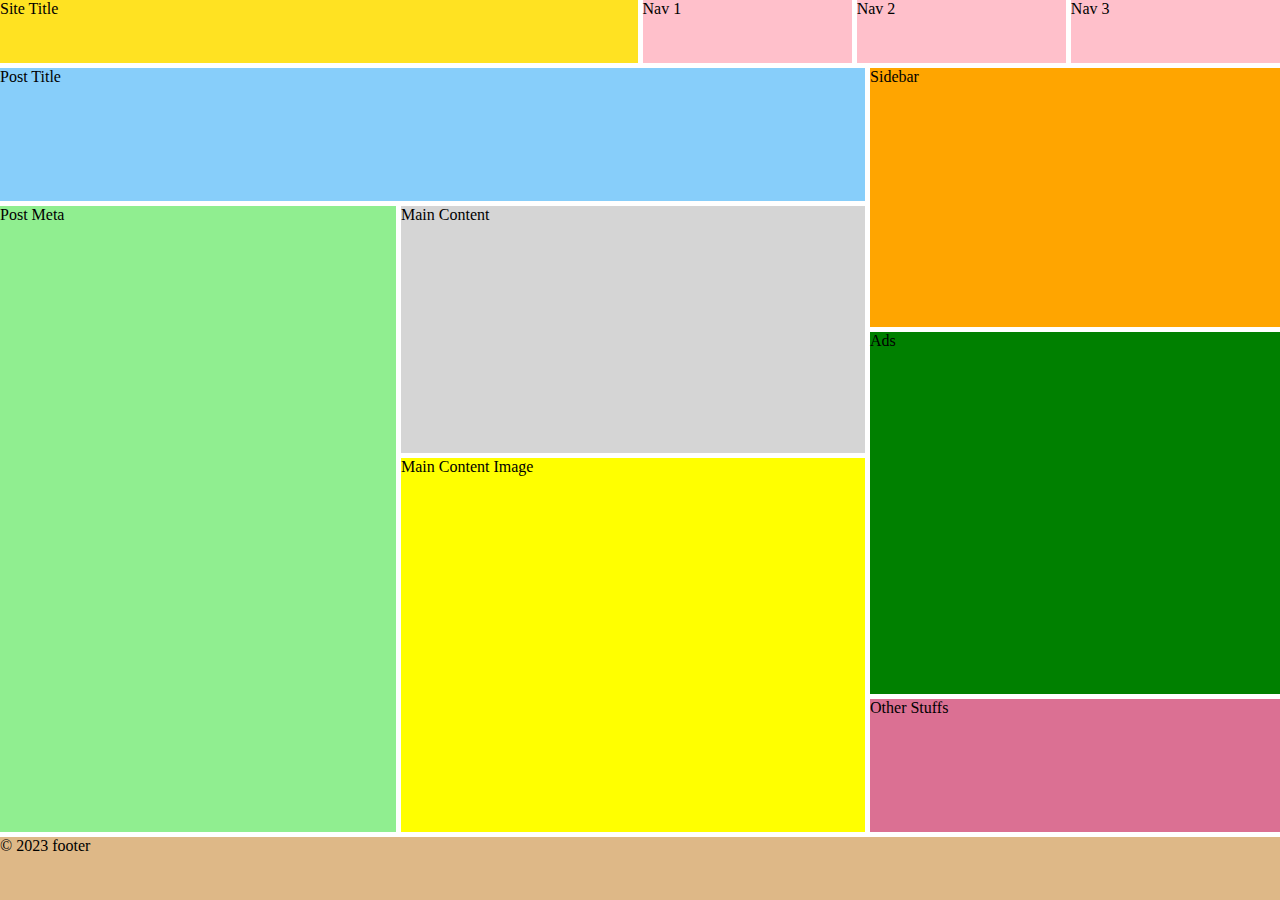
<file: css grid/index.html>
<!DOCTYPE html>
<html lang="en">
<head>
    <meta charset="UTF-8">
    <meta http-equiv="X-UA-Compatible" content="IE=edge">
    <meta name="viewport" content="width=device-width, initial-scale=1.0">
    <title>GRID</title>
    
    <link rel="stylesheet" href="style.css">
</head>
<body>
    <div class="container">
        <header>
            <div class="site-title">Site Title</div>
            <div class="navs">
                <div class="nav1">Nav 1</div>
                <div class="nav2">Nav 2</div>
                <div class="nav3">Nav 3</div>
            </div>
        </header>
        <main>
            <div class="post-title">Post Title</div>
            <div class="post-meta">Post Meta</div>
            <div class="main-content">Main Content</div>
            <div class="main-content-img">Main Content Image</div>
            <div class="sidebar">Sidebar</div>
            <div class="ads">Ads</div>
            <div class="other">Other Stuffs</div>
        </main>
        <footer>&copy; 2023 footer</footer>
    </div>
</body>
</html>
</file>
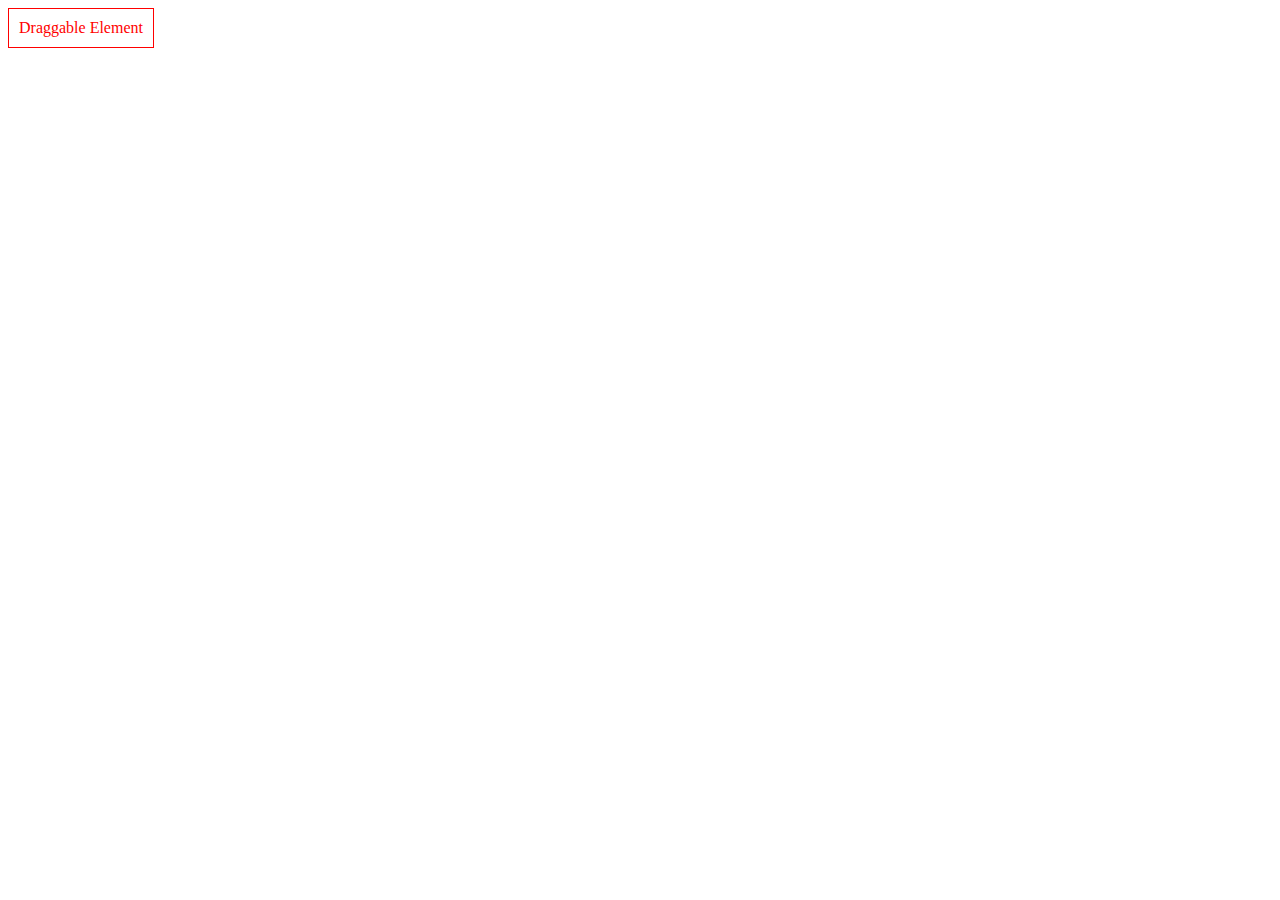
<file: js draggable/index.html>
<!DOCTYPE html>
<html lang="en">
<head>
    <meta charset="UTF-8">
    <meta http-equiv="X-UA-Compatible" content="IE=edge">
    <meta name="viewport" content="width=4, initial-scale=1.0">
    <title>Draggable</title>
</head>
<body>
    <div id="draggable" style="border: 1px solid red; position: absolute; padding: 10px; color: red; cursor: move;">Draggable Element</div>

    <script src="script.js"></script>
</body>
</html>
</file>
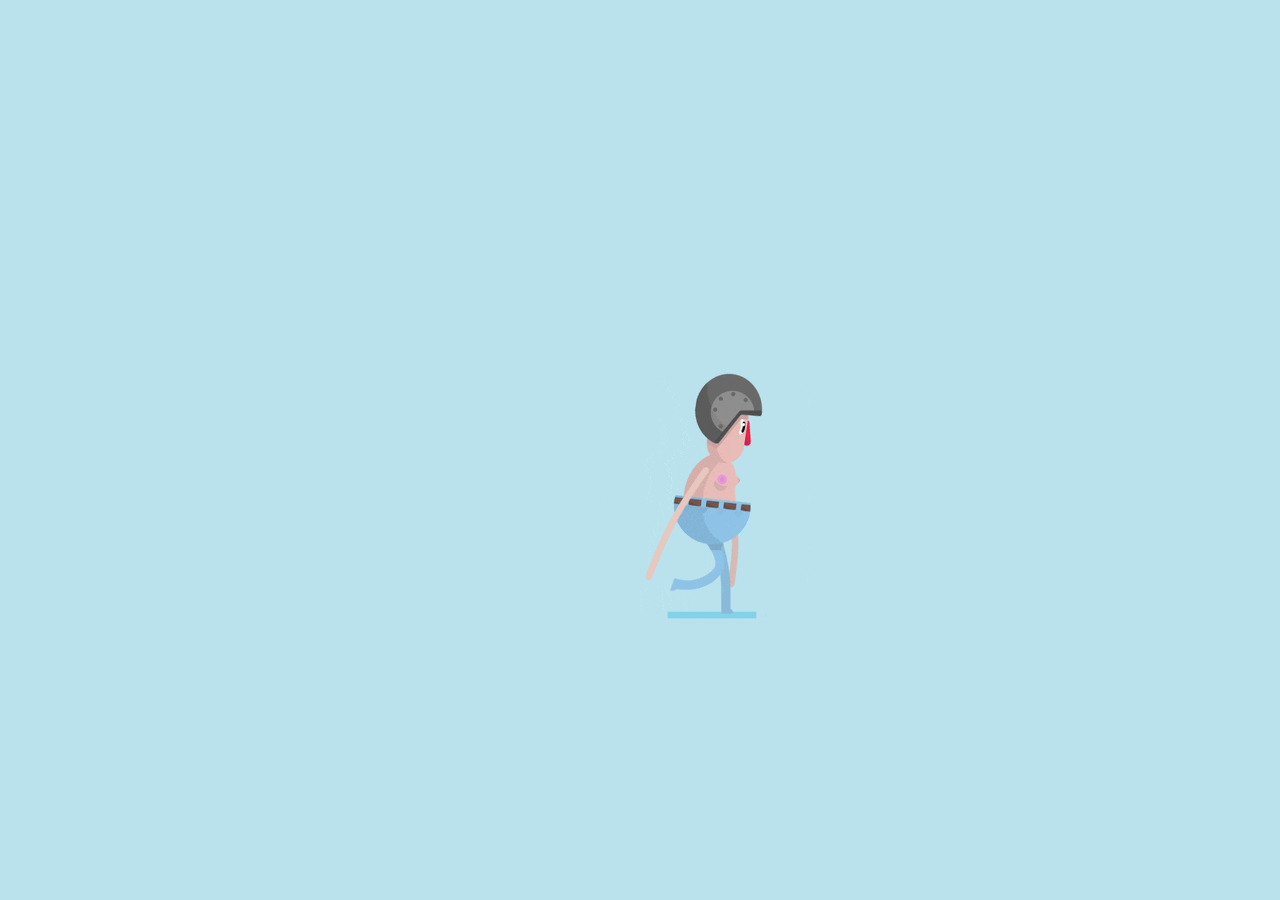
<file: walk/index.html>
<!DOCTYPE html>
<html lang="en">

<head>
    <meta charset="UTF-8">
    <meta http-equiv="X-UA-Compatible" content="IE=edge">
    <meta name="viewport" content="width=device-width, initial-scale=1.0">
    <title>Walk</title>
</head>

<body style="background-color: #b9e2ed;">
    <img id="walk" style="position: absolute; margin: 300px;" src="walk.gif" alt="">

    <script>
        let walk = document.getElementById("walk")
        let x = 0
        setInterval(() => {
            walk.style.left = x + "px"
            x += 1

            // agar saat gif telah melebihi layar client maka akan reset ke awal ( optional tidak ada di soal cuma ya imrpovisasi )
            if (x > document.body.clientWidth) x = -walk.clientWidth;
        },0);
    </script>
</body>

</html>
</file>
<file: css grid/style.css>
html,
body {
    width: 100%;
    height: 100%;
    margin: 0;
    padding: 0;
}

.container {
    width: 100%;
    height: 100% ;
    display: grid;
    grid-template-rows: 7% auto 7%; /* panjang baris */
    grid-gap: 5px;
}

header {
    display: grid;
    grid-gap: 5px;
    grid-template-columns: repeat(2, 1fr); /* 2 item di header dengn ukuran 1fr */
}

.navs {
    display: grid;
    grid-template-columns: repeat(3, 1fr);
    grid-gap: 5px;
}

.site-title {
    background-color: rgb(255, 226, 34);
}

.nav1,
.nav2,
.nav3 {
    background-color: pink;
}

main {
    display: grid;
    grid-template-areas: "post-title post-title sidebar"
                         "post-meta main-content sidebar"
                         "post-meta main-content ads"
                         "post-meta main-content-img ads"
                         "post-meta main-content-img ads"
                         "post-meta main-content-img other";
    grid-gap: 5px;
}

.post-title {
    grid-area: post-title;
    background-color: lightskyblue;
}
.post-meta {
    grid-area: post-meta;
    background-color: lightgreen;
}
.main-content {
    grid-area: main-content;
    background-color: rgb(213, 213, 213);
}
.main-content-img {
    grid-area: main-content-img;
    background-color: yellow;
}
.sidebar {
    grid-area: sidebar;
    background-color: orange;
}
.ads {
    grid-area: ads;
    background-color: green;
}
.other {
    grid-area: other;
    background-color: palevioletred;
}
footer {
    background-color: burlywood;
}
</file>
